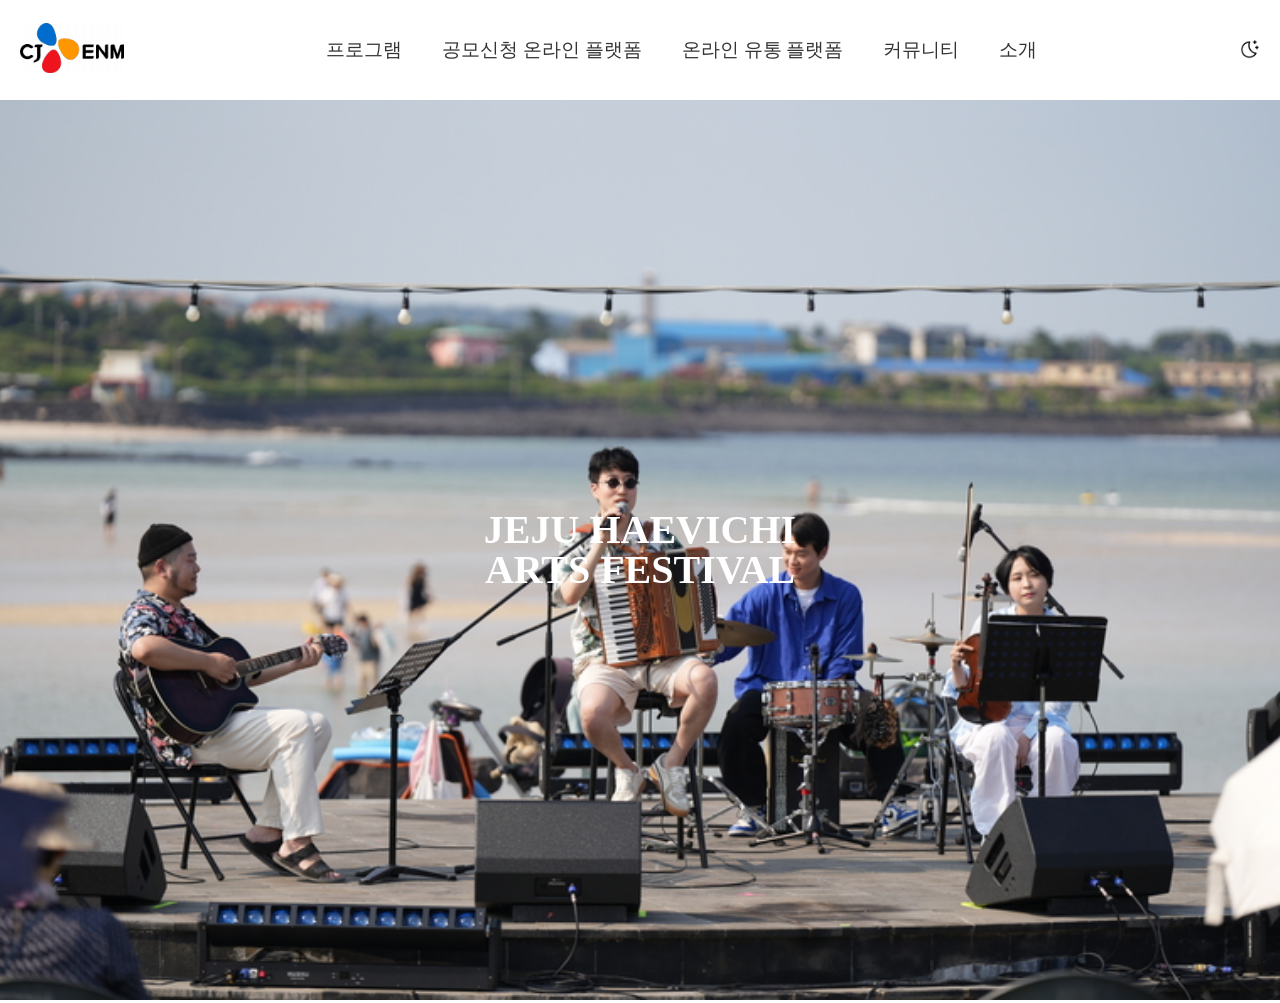
<file: index.html>
<!DOCTYPE html>
<html lang="ko">
<head>
    <meta charset="UTF-8">
    <meta name="viewport" content="width=device-width, initial-scale=1.0">
    <title>CJ ENM</title>
    <link rel="stylesheet" href="css/연습.css">
    <script>
        window.onload = () => {
            let menu = document.querySelector('.btn .menu_btn');
            let mobileGnb = document.querySelector('.mobile_gnb');
            let depth01 = document.querySelectorAll('.mobile_gnb .depth01 > a');
            let depth02 = document.querySelectorAll('.mobile_gnb .depth02');
        
            menu.addEventListener('click', () => {
                mobileGnb.classList.toggle('on');
            });

            for(let i = 0; i < depth01.length; i++) {
                depth01[i].addEventListener('mouseenter', () => {
                    // depth01[i].nextElementSibling.classList.toggle('on');
                    if(getComputedStyle(depth02[i]).display === 'none') {
                        depth02.forEach((item) => {
                            item.classList.remove('on');
                        });
                        depth01[i].nextElementSibling.classList.add('on');

                    } else {
                        depth01[i].nextElementSibling.classList.remove('on');
                    }
                })
            };
        };//script end
    </script>
</head>
<body>
    <div id="wrap">
        <header class="header">
            <div class="inner">
                <h1>
                    <a href="#">
                        <img src="img/로고.png" alt="로고">
                    </a>
                </h1>

                <nav class="pc_gnb">
                    <ul class="gnb">  
                        <li class="depth01">
                            <a href="#">프로그램</a>
                            <ul class="depth02">
                                <li><a href="#">개막식</a></li>
                                <li><a href="#">아트마켓</a></li>
                                <li><a href="#">KoCACA 교류협력 네트워킹</a></li>
                                <li><a href="#">KoCACA 공식초청작</a></li>
                                <li><a href="#">KoCACA 프린지 페스티벌</a></li>
                            </ul><!-- depth02 end -->
                        </li><!-- depth01 end -->
                        
                        <li class="depth01">
                            <a href="#">공모신청 온라인 플랫폼</a>
                            <ul class="depth02">
                                <li><a href="#">온라인공모신청 안내</a></li>
                                <li><a href="#">아트마켓 참가신청</a></li>
                            </ul><!-- depth02 end -->
                        </li><!-- depth01 end -->
                        
                        <li class="depth01">
                            <a href="#">온라인 유통 플랫폼</a>
                            <ul class="depth02">
                                <li><a href="#">아트마켓 기관</a></li>
                                <li><a href="#">아트마켓 단체</a></li>
                                <li><a href="#">아트마켓 쇼케이스</a></li>
                                <li><a href="#">아트마켓 레퍼토리피칭</a></li>
                                <li><a href="#">KoCACA프린지</a></li>
                            </ul><!-- depth02 end -->
                        </li><!-- depth01 end -->
                        
                        <li class="depth01">
                            <a href="#">커뮤니티</a>
                            <ul class="depth02">
                                <li><a href="#">공지사항</a></li>
                                <li><a href="#">언론보도</a></li>
                                <li><a href="#">Q&A</a></li>
                                <li><a href="#">문의사항</a></li>
                                <li><a href="#">자료실</a></li>
                            </ul><!-- depth02 end -->
                        </li><!-- depth01 end -->
                        
                        <li class="depth01">
                            <a href="#">소개</a>
                            <ul class="depth02">
                                <li><a href="#">소개</a></li>
                                <li><a href="#">프로그램 일정</a></li>
                                <li><a href="#">조직도</a></li>
                                <li><a href="#">ARCHIVE</a></li>
                                <li><a href="#">PHOTO</a></li>
                            </ul><!-- depth02 end -->
                        </li><!-- depth01 end -->
                    </ul><!-- gnb end -->
                </nav><!-- pc_gnb -->
                <div class="btn">
                    <button class="mode_btn">
                        <img src="img/24.02.05_수업_달아이콘.png" alt="달아이콘">
                    </button><!-- mode_btn end -->
    
                    <button class="mobile menu_btn">
                        <img src="img/24.01.11_ 수업_매뉴선.png" alt="메뉴">
                    </button><!-- menu_btn end -->  
                </div><!-- btn end -->

                <nav class="mobile mobile_gnb">
                    <ul class="gnb">  
                        <li class="depth01">
                            <a href="#">프로그램</a>
                            <ul class="depth02">
                                <li><a href="#">개막식</a></li>
                                <li><a href="#">아트마켓</a></li>
                                <li><a href="#">KoCACA 교류협력네트워킹</a></li>
                                <li><a href="#">KoCACA 공식초청작</a></li>
                                <li><a href="#">KoCACA 프린지 페스티벌</a></li>
                            </ul><!-- depth02 end -->
                        </li><!-- depth01 end -->
                        
                        <li class="depth01">
                            <a href="#">공모신청 온라인 플랫폼</a>
                            <ul class="depth02">
                                <li><a href="#">온라인공모신청 안내</a></li>
                                <li><a href="#">아트마켓 참가신청</a></li>
                            </ul><!-- depth02 end -->
                        </li><!-- depth01 end -->
                        
                        <li class="depth01">
                            <a href="#">온라인 유통 플랫폼</a>
                            <ul class="depth02">
                                <li><a href="#">아트마켓 기관</a></li>
                                <li><a href="#">아트마켓 단체</a></li>
                                <li><a href="#">아트마켓 쇼케이스</a></li>
                                <li><a href="#">아트마켓 레퍼토리피칭</a></li>
                                <li><a href="#">KoCACA프린지</a></li>
                            </ul><!-- depth02 end -->
                        </li><!-- depth01 end -->
                        
                        <li class="depth01">
                            <a href="#">커뮤니티</a>
                            <ul class="depth02">
                                <li><a href="#">공지사항</a></li>
                                <li><a href="#">언론보도</a></li>
                                <li><a href="#">Q&A</a></li>
                                <li><a href="#">문의사항</a></li>
                                <li><a href="#">자료실</a></li>
                            </ul><!-- depth02 end -->
                        </li><!-- depth01 end -->
                        
                        <li class="depth01">
                            <a href="#">소개</a>
                            <ul class="depth02">
                                <li><a href="#">소개</a></li>
                                <li><a href="#">프로그램 일정</a></li>
                                <li><a href="#">조직도</a></li>
                                <li><a href="#">ARCHIVE</a></li>
                                <li><a href="#">PHOTO</a></li>
                            </ul><!-- depth02 end -->
                        </li><!-- depth01 end -->
                    </ul><!-- gnb end -->
                </nav><!-- pc_gnb -->
            </div><!-- inner end -->
        </header><!-- header end -->

        <main id="main">
            <section class="cont01">
                <figure>
                    <img src="img/메인비주얼 사진.jpeg" alt="노래부르는 사진">
                </figure>
                <h2>JEJU HAEVICHI <br />
                    ARTS FESTIVAL</h2>
            </section><!-- cont01 end -->
        </main><!-- #main end -->
    </div><!-- #wrap end -->
</body>
</html>
</file>
<file: css/연습.css>
@charset "utf-8";

* {
    margin: 0;
    padding: 0;
    box-sizing: border-box;
}
li {
    list-style: none;
}
a {
    text-decoration: none;
    color: inherit;
}
body {
    color: #333;
    line-height: 1;
}
.mobile {display: none;}
.header {
    height: 100px;
    z-index: 999;
}
.header .inner {
    max-width: 1280px;
    width: calc(100% - 40px);
    margin: 0 auto;
    display: flex;
    justify-content: space-between;
    align-items: center;
}
.header .inner h1 a img {
    height: 50px;
}
.header .inner .pc_gnb .gnb {
    display: flex;
}
.header .inner .pc_gnb .gnb .depth01 {
    position: relative;
}
.header .inner .pc_gnb .gnb .depth01 > a {
    padding: 0 20px;
    font-size: 19px;
    line-height: 100px;
}
.header .inner .pc_gnb .gnb .depth01 .depth02 {
    width: 100%;
    height: 300px;
    position: absolute;
    top: 100px;
    left: 0;
    text-align: center;
    background-color: #333333bb;
    color: #fff;
    display: none;
}
.header .inner .pc_gnb .gnb .depth01:hover .depth02 {
    display: block;
    z-index: 999;
}
.header .inner .pc_gnb .gnb .depth01 .depth02 li {
    padding: 15px 0;
    word-break: keep-all;
}
.header .inner .mode_btn {
    background-color: transparent;
    border: 0;
    width: 20px;
}
.header .inner .mode_btn img {
    height: 20px;
}

/*💥💥💥 main 💥💥💥*/
.cont01 {
    position: relative;
    z-index: -1;
}
.cont01 figure {
    height: 100vh;
}
.cont01 figure img {
    width: 100%;
    height: 100%;
    object-fit: cover;
}
/* .cont01::before {
    content: '';
    width: 100%;
    height: 100%;
    background-color: #3333337e;
    position: absolute;
    top: 0;
    left: 0;
} */
.cont01 h2 {
    width: 100%;
    font-size: 40px;
    color: #fff;
    position: absolute;
    top: 50%;
    left: 0;
    transform: translateY(-50%);
    text-align: center;
}

@media screen and (max-width:1024px) {
    .pc_gnb {display: none;}
    .mobile {display: block;}
    .menu_btn {
        background-color: transparent;
        border: 0;
    }
    .btn {
        width: 60px;
        display: flex;
        justify-content: space-between;
        height: 20px;
    }
    .btn .menu_btn img {
        height: 25px;
    }
    .header .mobile_gnb {
        width: 400px;
        height: 100%;
        padding: 20px;
        background-color: rgb(51, 51, 51);
        color: #fff;
        position: absolute;
        top: 100px;
        right: 0;
        display: none;
    }
    .header .mobile_gnb.on {
        display: block;
    }
    .header .mobile_gnb .depth01 {
        border-bottom: 1px solid #fff;
        padding: 15px 0;
    }
    .header .mobile_gnb .depth01 > a {
        font-size: 19px;
    }
    .header .mobile_gnb .depth01 .depth02 {
        margin: 15px 0;
        word-break: keep-all;
        display: none;
    }
    .header .mobile_gnb .depth01 .depth02.on {
        display: block;
    }
    .header .mobile_gnb .depth01 .depth02 li {
        margin-bottom: 10px;
    }
}
</file>
